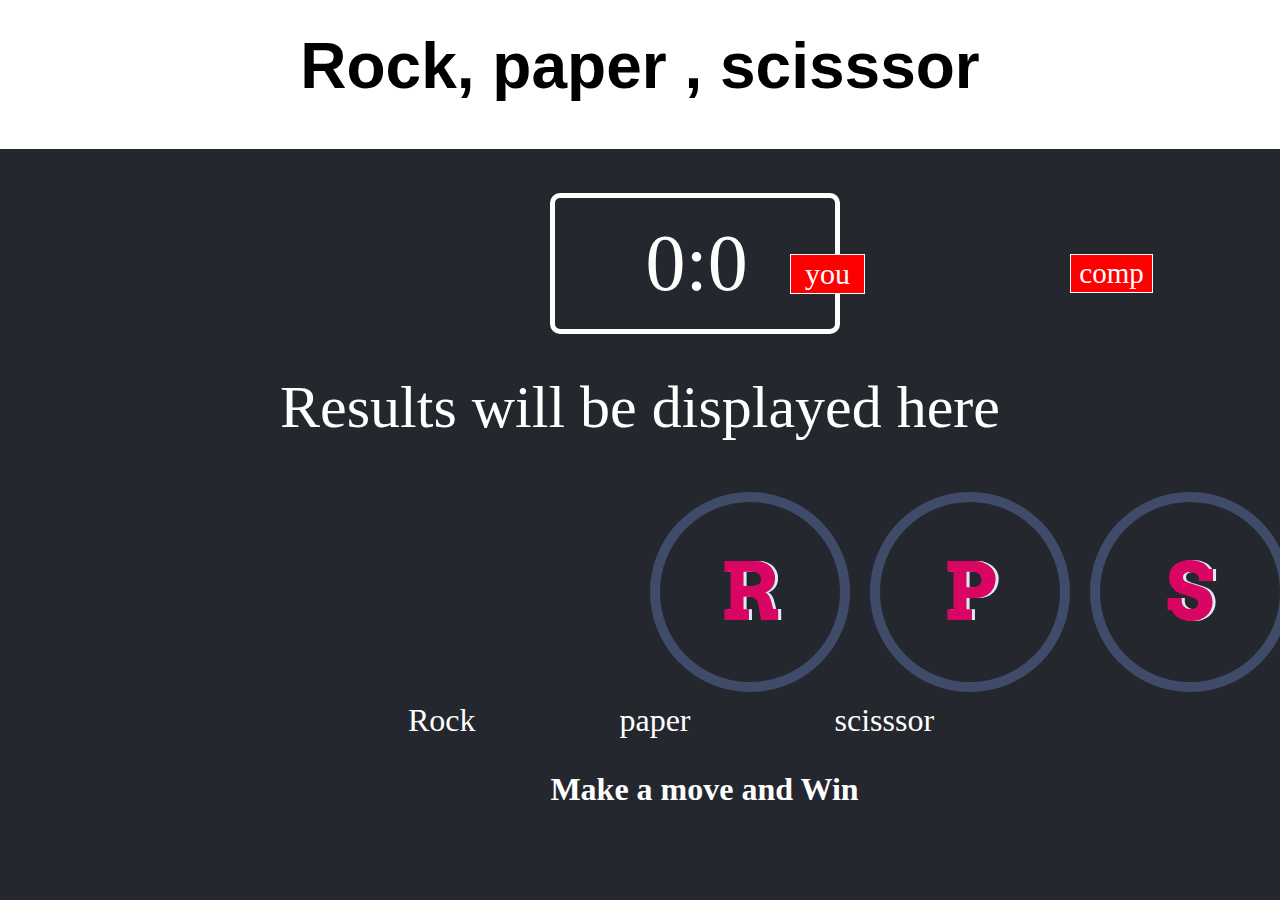
<file: a.html>
<!DOCTYPE html>
<html lang="en">
<head>
    <meta charset="UTF-8">
    <meta name="viewport" content="width=device-width, initial-scale=1.0">
    <title>Document</title>
    <link rel="stylesheet" href="style.css">
    <link href="https://fonts.googleapis.com/css?family=Arvo" rel="stylesheet">
</head>
<body>
    <div class="header">
        <h1>Rock, paper , scisssor</h1>
    </div>
    <div class="scores">
        <div class="p1">0</div>
        <div>:</div>
        <div class="p2">0</div>
    </div>
    <div class="you">you</div>
    <div class="comp">comp</div>
    <h2 class="result"> Results will be displayed here</h2>

    <div class="container">
        <button class=".R item">R</button>
        <button class=".P item">P</button>
        <button class=".S item">S</button>
    </div>
    <p>Rock</p>
    <p>paper</p>
    <p>scisssor</p>
    <h3>Make a move and Win</h3>
    <script src="ai.js" charset="utf-8"></script>
</body>
</html>
</file>
<file: style.css>
h1{
    font-size: 4rem;
    position: relative;
    top: 30px;
}
body{
    background-color: #24272E;
    margin: 0px;
    text-align: center;
}
.header{
    background-color: white;
    font-family: 'Franklin Gothic Medium', 'Arial Narrow', Arial, sans-serif;
    width: 100%;
    height: 150px;
    position: relative;
    bottom: 44px;
    text-align: center;
}
.scores{
    width: 100px;
    font-size: 5rem;
    margin: 0px 43%;
    display: flex;
    border: 5px solid white;
    padding: 20px 90px;
    border-radius: 10px;
    color: white;
}
.you{
    color: white;
    width: 55px;
    /* height: 30px; */
    border: 1px solid white;
    padding: 2px 9px;
    background-color: red;
    font-size: 30px;
    position: relative;
    left: 790px;
    bottom: 80px;
}
.comp{
    color: white;
    width: 65px;
    /* height: 30px; */
    border: 1px solid white;
    padding: 2px 8px;
    background-color: red;
    font-size: 29px;
    position: relative;
    left: 1070px;
    bottom: 120px;
}
.result{
    font-size: 60px;
    font-weight: 400;
    color: white;
    margin-top: 0px;
    margin-bottom: 0px;
    position: relative;
    bottom: 40px;
}
.container{
    text-align: center;
    display: flex;
    position: absolute;
    left: 640px;
}
.item{
    outline: none;
  border: 10px solid #404B69;
  font-size: 5rem;
  font-family: 'Arvo', cursive;
  line-height: 2;
  font-weight: 900;
  color: #DA0463;
  text-shadow: 3px 0 #DBEDF3;
  border-radius: 50%;
  display: inline-block;
  width: 200px;
  height: 200px;
  text-align: center;
  margin: 10px;
  background-color: #24272E;
}
.item:hover{
    background-color: white;

}
p{
    font-size: 2rem;
    color: white;
    display: inline-block;
    margin-left: 140px;
    margin-top: 220px;
    position: relative;
    right: 39px;
}
h3{
    color: white;
    position: absolute;
    font-size: xx-large;
    left: 43%;
    margin-top: 0px;
}
.pressed {
    box-shadow: 0 3px 4px 0 #DBEDF3;
    opacity: 0.5;
  }
</file>
